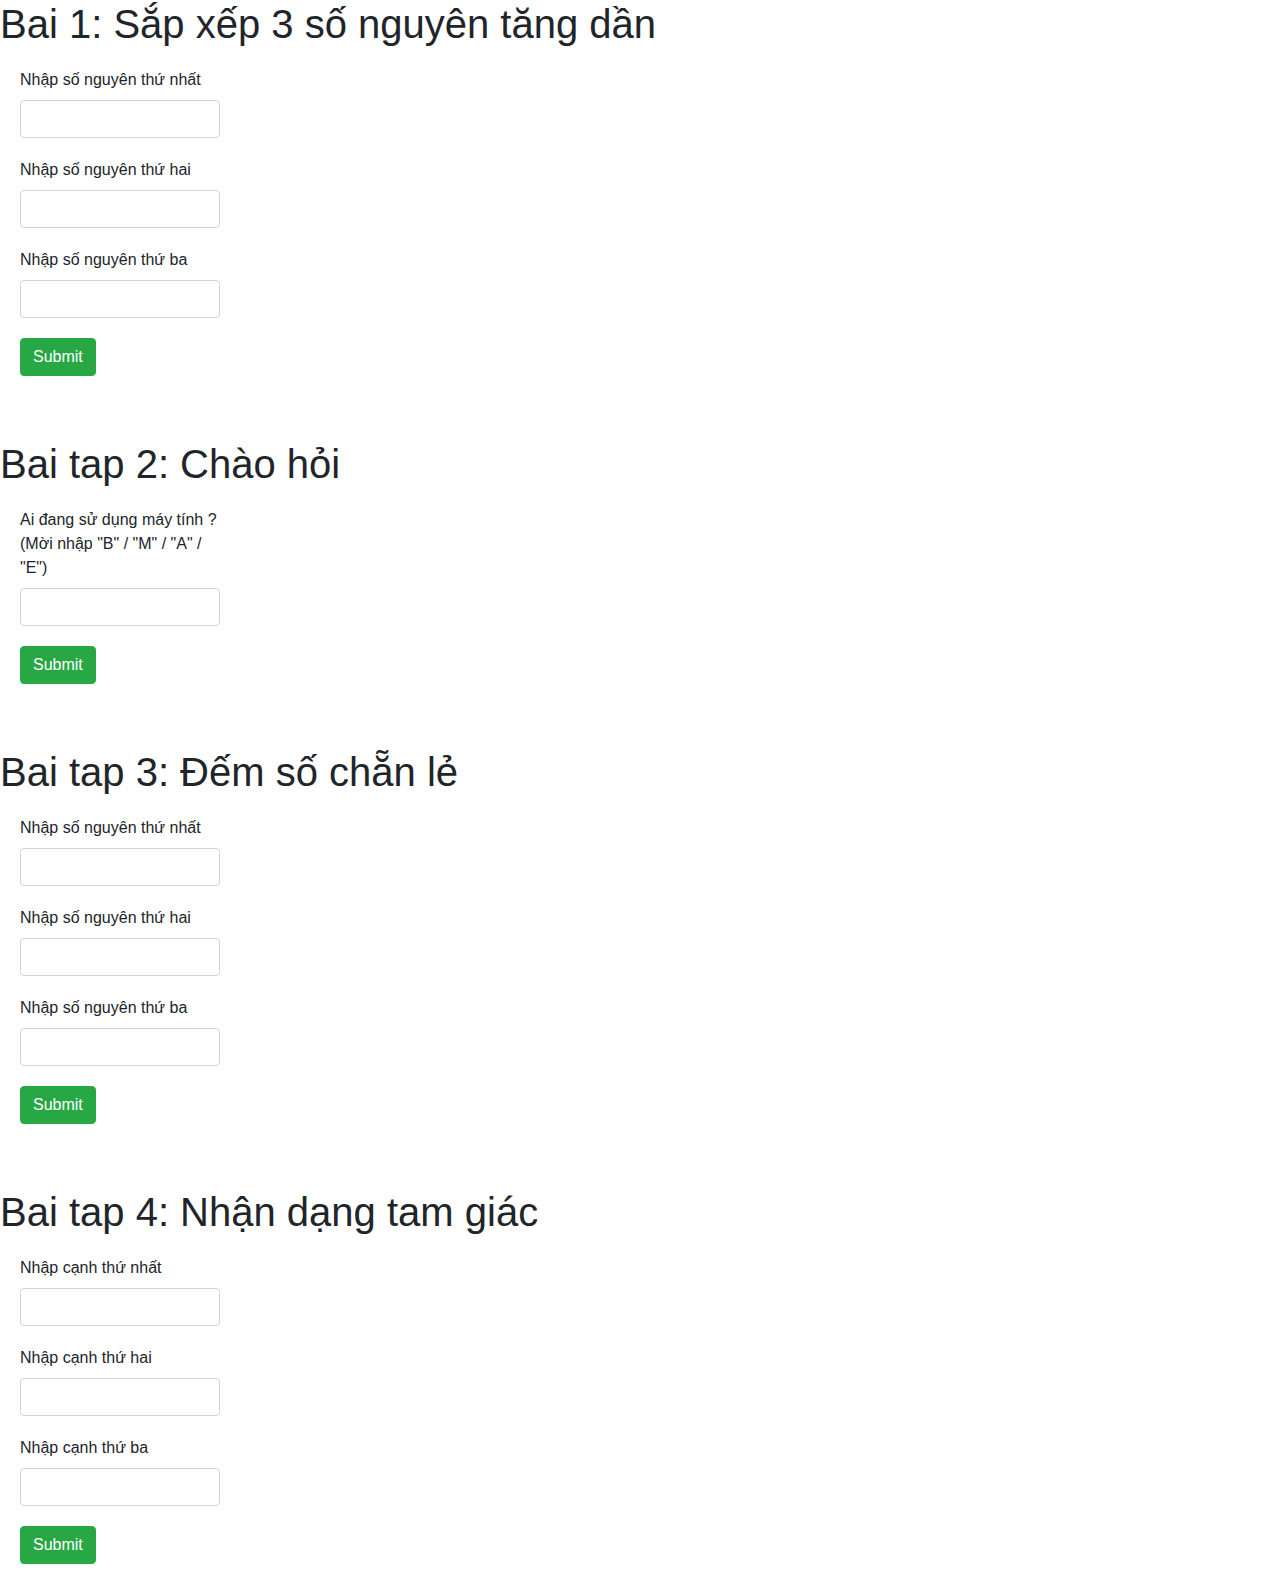
<file: baitap_JS_buoi3/index.html>
<!doctype html>
<html lang="en">

<head>
  <title>BT_JS_buoi3</title>
  <!-- Required meta tags -->
  <meta charset="utf-8">
  <meta
    name="viewport"
    content="width=device-width, initial-scale=1, shrink-to-fit=no"
  >

  <!-- Bootstrap CSS -->
  <link
    rel="stylesheet"
    href="https://stackpath.bootstrapcdn.com/bootstrap/4.3.1/css/bootstrap.min.css"
    integrity="sha384-ggOyR0iXCbMQv3Xipma34MD+dH/1fQ784/j6cY/iJTQUOhcWr7x9JvoRxT2MZw1T"
    crossorigin="anonymous"
  >

  <!-- MY CSS -->
  <link
    rel="stylesheet"
    href="./style.css"
  >
</head>

<body>
  <h1>Bai 1: Sắp xếp 3 số nguyên tăng dần</h1>
  <div class="form-group">
    <label for="">Nhập số nguyên thứ nhất</label>
    <input
      type="number"
      class="form-control"
      name=""
      id="txt-number1"
      aria-describedby="helpId"
      placeholder=""
    >
  </div>
  <div class="form-group">
    <label for="">Nhập số nguyên thứ hai</label>
    <input
      type="number"
      class="form-control"
      name=""
      id="txt-number2"
      aria-describedby="helpId"
      placeholder=""
    >
  </div>
  <div class="form-group">
    <label for="">Nhập số nguyên thứ ba</label>
    <input
      type="number"
      class="form-control"
      name=""
      id="txt-number3"
      aria-describedby="helpId"
      placeholder=""
    >
  </div>
  <button
    type="button"
    class="btn btn-success"
    id="btn-submit1"
    onclick="arrangeUp()"
  >Submit</button>
  <p id="result1"></p>

  <br><br>

  <h1>Bai tap 2: Chào hỏi</h1>
  <div class="form-group">
    <label for="">Ai đang sử dụng máy tính ? (Mời nhập "B" / "M" / "A" / "E")</label>
    <input
      type="text"
      class="form-control"
      name=""
      id="txt-who"
      aria-describedby="helpId"
      placeholder=""
    >
  </div>
  <button
    type="button"
    class="btn btn-success"
    id="btn-submit2"
    onclick="greeting()"
  >Submit</button>
  <p id="result2"></p>

  <br><br>
  <h1>Bai tap 3: Đếm số chẵn lẻ </h1>
  <div class="form-group">
    <label for="">Nhập số nguyên thứ nhất</label>
    <input
      type="number"
      class="form-control"
      name=""
      id="txt-num1"
      aria-describedby="helpId"
      placeholder=""
    >
  </div>
  <div class="form-group">
    <label for="">Nhập số nguyên thứ hai</label>
    <input
      type="number"
      class="form-control"
      name=""
      id="txt-num2"
      aria-describedby="helpId"
      placeholder=""
    >
  </div>
  <div class="form-group">
    <label for="">Nhập số nguyên thứ ba</label>
    <input
      type="number"
      class="form-control"
      name=""
      id="txt-num3"
      aria-describedby="helpId"
      placeholder=""
    >
  </div>
  <button
    type="button"
    class="btn btn-success"
    id="btn-submit3"
  >Submit</button>
  <p id="result3"></p>

  <br><br>
  <h1>Bai tap 4: Nhận dạng tam giác </h1>
  <div class="form-group">
    <label for="">Nhập cạnh thứ nhất</label>
    <input
      type="number"
      class="form-control"
      name=""
      id="txt-edge1"
      aria-describedby="helpId"
      placeholder=""
    >
  </div>
  <div class="form-group">
    <label for="">Nhập cạnh thứ hai</label>
    <input
      type="number"
      class="form-control"
      name=""
      id="txt-edge2"
      aria-describedby="helpId"
      placeholder=""
    >
  </div>
  <div class="form-group">
    <label for="">Nhập cạnh thứ ba</label>
    <input
      type="number"
      class="form-control"
      name=""
      id="txt-edge3"
      aria-describedby="helpId"
      placeholder=""
    >
  </div>
  <button
    type="button"
    class="btn btn-success"
    id="btn-submit4"
  >Submit</button>
  <p id="result4"></p>



  <!-- Optional JavaScript -->
  <!-- jQuery first, then Popper.js, then Bootstrap JS -->
  <script
    src="https://code.jquery.com/jquery-3.3.1.slim.min.js"
    integrity="sha384-q8i/X+965DzO0rT7abK41JStQIAqVgRVzpbzo5smXKp4YfRvH+8abtTE1Pi6jizo"
    crossorigin="anonymous"
  ></script>
  <script
    src="https://cdnjs.cloudflare.com/ajax/libs/popper.js/1.14.7/umd/popper.min.js"
    integrity="sha384-UO2eT0CpHqdSJQ6hJty5KVphtPhzWj9WO1clHTMGa3JDZwrnQq4sF86dIHNDz0W1"
    crossorigin="anonymous"
  ></script>
  <script
    src="https://stackpath.bootstrapcdn.com/bootstrap/4.3.1/js/bootstrap.min.js"
    integrity="sha384-JjSmVgyd0p3pXB1rRibZUAYoIIy6OrQ6VrjIEaFf/nJGzIxFDsf4x0xIM+B07jRM"
    crossorigin="anonymous"
  ></script>

  <!-- MY JS -->
  <script src="./main.js"></script>
</body>

</html>
</file>
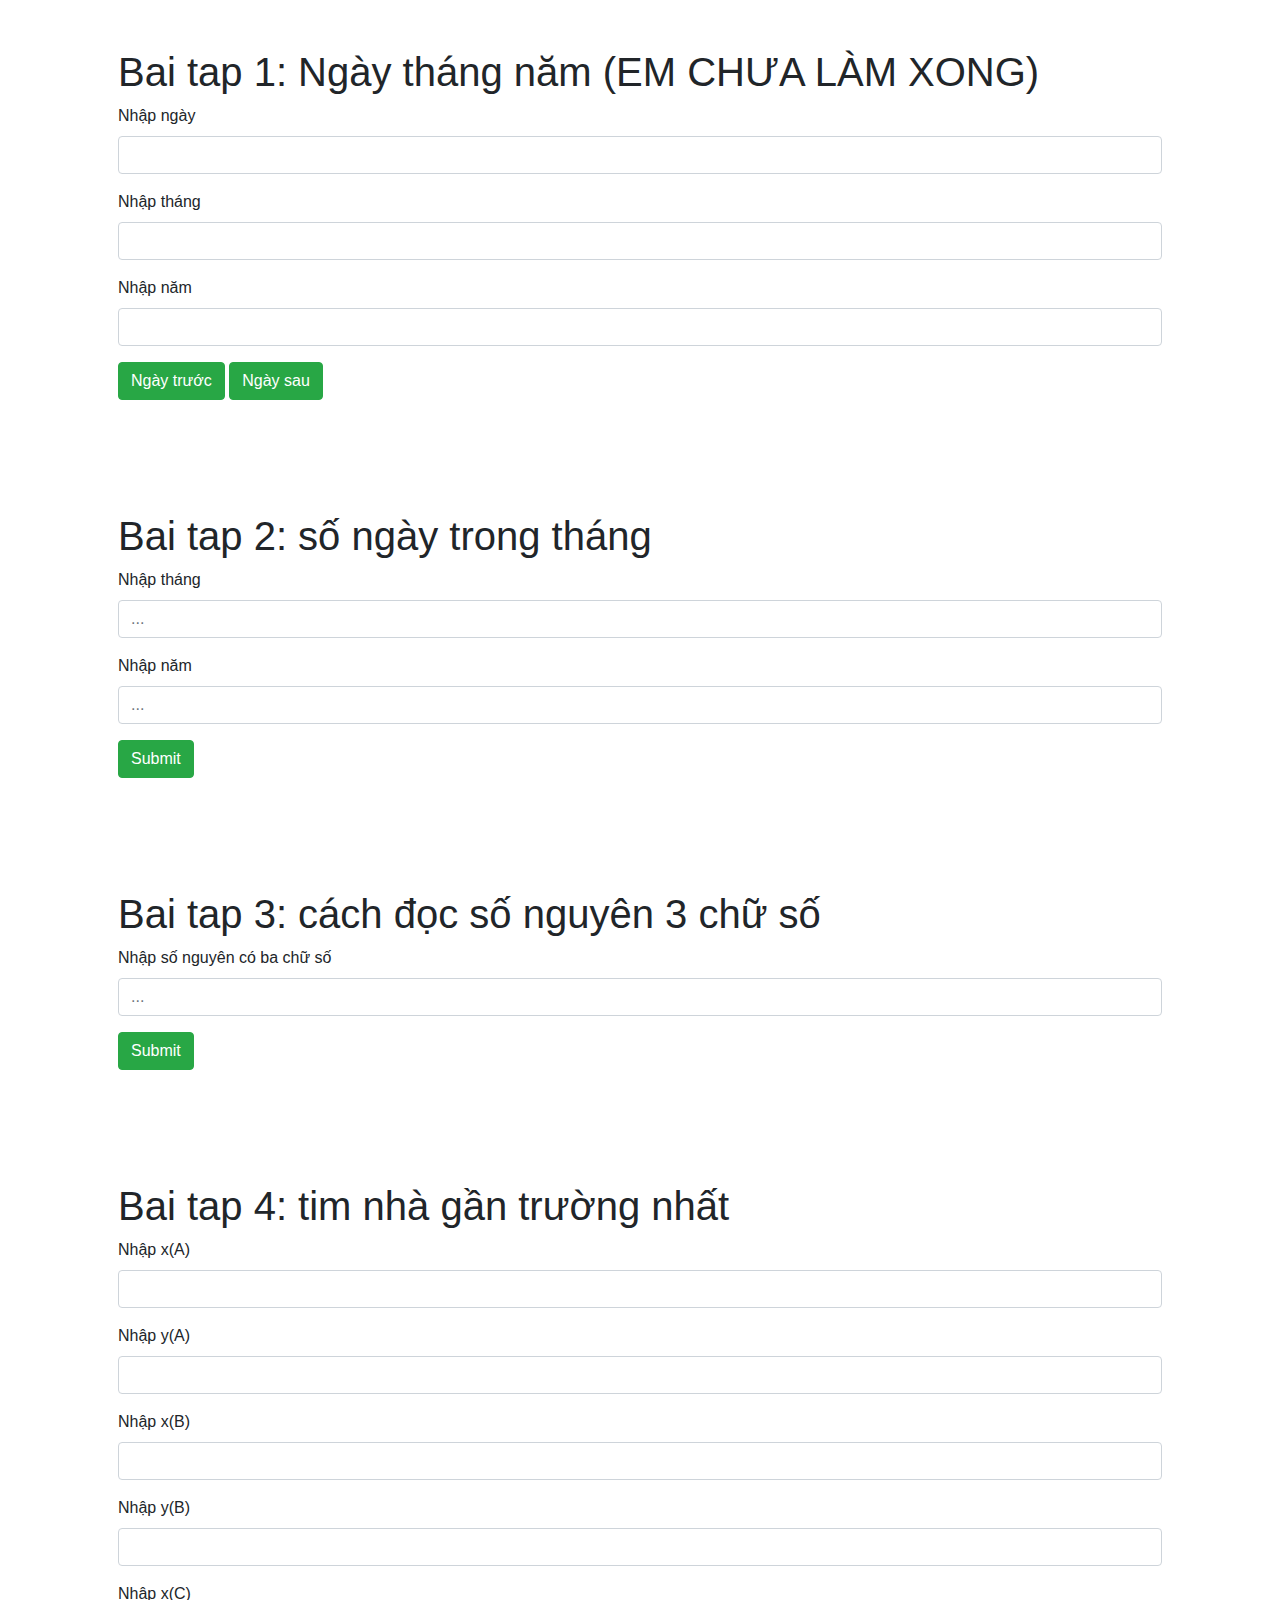
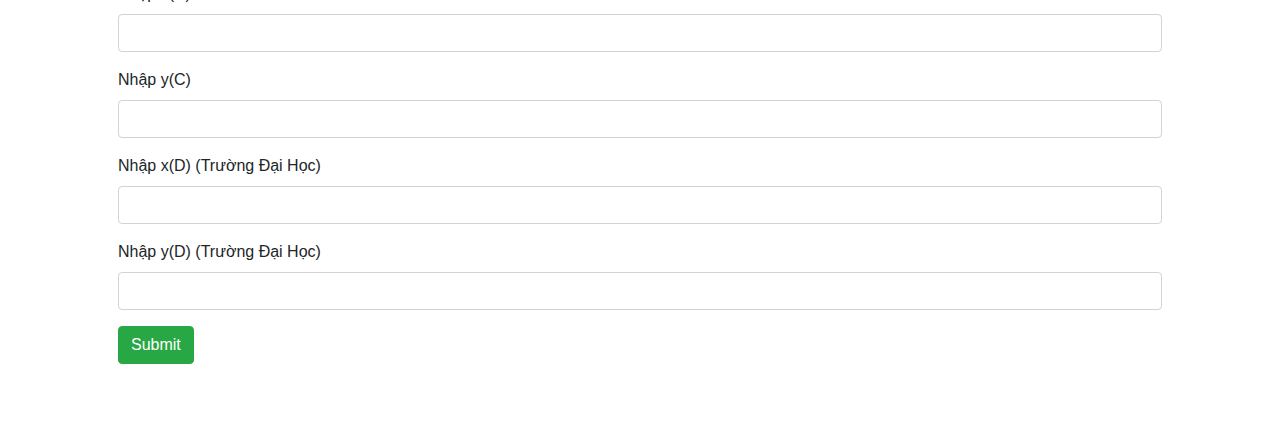
<file: baitapnangcao_JS_buoi3/index.html>
<!doctype html>
<html lang="en">

<head>
  <title>Title</title>
  <!-- Required meta tags -->
  <meta charset="utf-8">
  <meta
    name="viewport"
    content="width=device-width, initial-scale=1, shrink-to-fit=no"
  >

  <!-- Bootstrap CSS -->
  <link
    rel="stylesheet"
    href="https://stackpath.bootstrapcdn.com/bootstrap/4.3.1/css/bootstrap.min.css"
    integrity="sha384-ggOyR0iXCbMQv3Xipma34MD+dH/1fQ784/j6cY/iJTQUOhcWr7x9JvoRxT2MZw1T"
    crossorigin="anonymous"
  >

  <!-- MY CSS -->
  <link
    rel="stylesheet"
    href="./css/style.css"
  >
</head>

<body>

  <!-- ///////////////////////Bai 1 -->
  <section class="container p-5">
    <h1>Bai tap 1: Ngày tháng năm (EM CHƯA LÀM XONG)</h1>
    <div class="form-group">
      <label for="">Nhập ngày</label>
      <input
        type="text"
        class="form-control"
        name=""
        id="txt-ngay"
        aria-describedby="helpId"
        placeholder=""
      >
    </div>
    <div class="form-group">
      <label for="">Nhập tháng</label>
      <input
        type="text"
        class="form-control"
        name=""
        id="txt-thang"
        aria-describedby="helpId"
        placeholder=""
      >
    </div>
    <div class="form-group">
      <label for="">Nhập năm</label>
      <input
        type="text"
        class="form-control"
        name=""
        id="txt-nam"
        aria-describedby="helpId"
        placeholder=""
      >
    </div>
    <button
      class="btn btn-success"
      id="btn-ngay-truoc"
    >
      Ngày trước
    </button>
    <button
      class="btn btn-success"
      id="btn-ngay-sau"
    >
      Ngày sau
    </button>
    <p id="result1"></p>
  </section>



  <!-- ///////////////////////Bai 2 -->
  <section class="container p-5">
    <h1>Bai tap 2: số ngày trong tháng</h1>
    <div class="form-group">
      <label for="">Nhập tháng</label>
      <input
        type="number"
        class="form-control"
        name=""
        id="txt-thang-bai2"
        aria-describedby="helpId"
        placeholder="..."
      >
    </div>
    <div class="form-group">
      <label for="">Nhập năm</label>
      <input
        type="number"
        class="form-control"
        name=""
        id="txt-nam-bai2"
        aria-describedby="helpId"
        placeholder="..."
      >
    </div>
    <button
      class="btn btn-success"
      id="btn-submit2"
    >
      Submit
    </button>
    <p id="result2"></p>
  </section>


  <!-- //////////////////Bai 3 -->
  <section class="container p-5">
    <h1>Bai tap 3: cách đọc số nguyên 3 chữ số</h1>
    <div class="form-group">
      <label for="">Nhập số nguyên có ba chữ số</label>
      <input
        type="number"
        class="form-control"
        name=""
        id="txt-num3"
        aria-describedby="helpId"
        placeholder="..."
      >
    </div>
    <button
      class="btn btn-success"
      id="btn-submit3"
    >
      Submit
    </button>
    <p id="result3"></p>
  </section>


  <!-- //////////////////////////Bai 4 -->
  <section class="container p-5">
    <h1>Bai tap 4: tim nhà gần trường nhất</h1>
    <div class="form-group">
      <label for="">Nhập x(A)</label>
      <input
        type="number"
        class="form-control"
        name=""
        id="txt-x-a"
        aria-describedby="helpId"
        placeholder=""
      >
    </div>
    <div class="form-group">
      <label for="">Nhập y(A)</label>
      <input
        type="number"
        class="form-control"
        name=""
        id="txt-y-a"
        aria-describedby="helpId"
        placeholder=""
      >
    </div>
    <div class="form-group">
      <label for="">Nhập x(B)</label>
      <input
        type="number"
        class="form-control"
        name=""
        id="txt-x-b"
        aria-describedby="helpId"
        placeholder=""
      >
    </div>
    <div class="form-group">
      <label for="">Nhập y(B)</label>
      <input
        type="number"
        class="form-control"
        name=""
        id="txt-y-b"
        aria-describedby="helpId"
        placeholder=""
      >
    </div>
    <div class="form-group">
      <label for="">Nhập x(C)</label>
      <input
        type="number"
        class="form-control"
        name=""
        id="txt-x-c"
        aria-describedby="helpId"
        placeholder=""
      >
    </div>
    <div class="form-group">
      <label for="">Nhập y(C)</label>
      <input
        type="number"
        class="form-control"
        name=""
        id="txt-y-c"
        aria-describedby="helpId"
        placeholder=""
      >
    </div>
    <div class="form-group">
      <label for="">Nhập x(D) (Trường Đại Học)</label>
      <input
        type="number"
        class="form-control"
        name=""
        id="txt-x-d"
        aria-describedby="helpId"
        placeholder=""
      >
    </div>
    <div class="form-group">
      <label for="">Nhập y(D) (Trường Đại Học)</label>
      <input
        type="number"
        class="form-control"
        name=""
        id="txt-y-d"
        aria-describedby="helpId"
        placeholder=""
      >
    </div>
    <button
      class="btn btn-success"
      id="btn-submit4"
    >
      Submit
    </button>
    <p id="result4"></p>
  </section>

  <!-- Optional JavaScript -->
  <!-- jQuery first, then Popper.js, then Bootstrap JS -->
  <script
    src="https://code.jquery.com/jquery-3.3.1.slim.min.js"
    integrity="sha384-q8i/X+965DzO0rT7abK41JStQIAqVgRVzpbzo5smXKp4YfRvH+8abtTE1Pi6jizo"
    crossorigin="anonymous"
  ></script>
  <script
    src="https://cdnjs.cloudflare.com/ajax/libs/popper.js/1.14.7/umd/popper.min.js"
    integrity="sha384-UO2eT0CpHqdSJQ6hJty5KVphtPhzWj9WO1clHTMGa3JDZwrnQq4sF86dIHNDz0W1"
    crossorigin="anonymous"
  ></script>
  <script
    src="https://stackpath.bootstrapcdn.com/bootstrap/4.3.1/js/bootstrap.min.js"
    integrity="sha384-JjSmVgyd0p3pXB1rRibZUAYoIIy6OrQ6VrjIEaFf/nJGzIxFDsf4x0xIM+B07jRM"
    crossorigin="anonymous"
  ></script>

  <!-- MY JS -->
  <script src="./js/main.js"></script>
</body>

</html>
</file>
<file: baitap_JS_buoi3/style.css>
* {
    margin: 0;
    padding: 0;
    box-sizing: border-box;
}

.form-group {
  margin: 20px 0 0 20px;
  width: 200px;
}

#btn-submit1,
#btn-submit2,
#btn-submit3, 
#btn-submit4 {
  margin: 20px 0 0 20px;
}
</file>
<file: baitapnangcao_JS_buoi3/css/style.css>
.wrapper {
  position: relative;
}

.item {
  border: 1px solid black;
  width: 50px;
  background-color: red;
}
</file>
